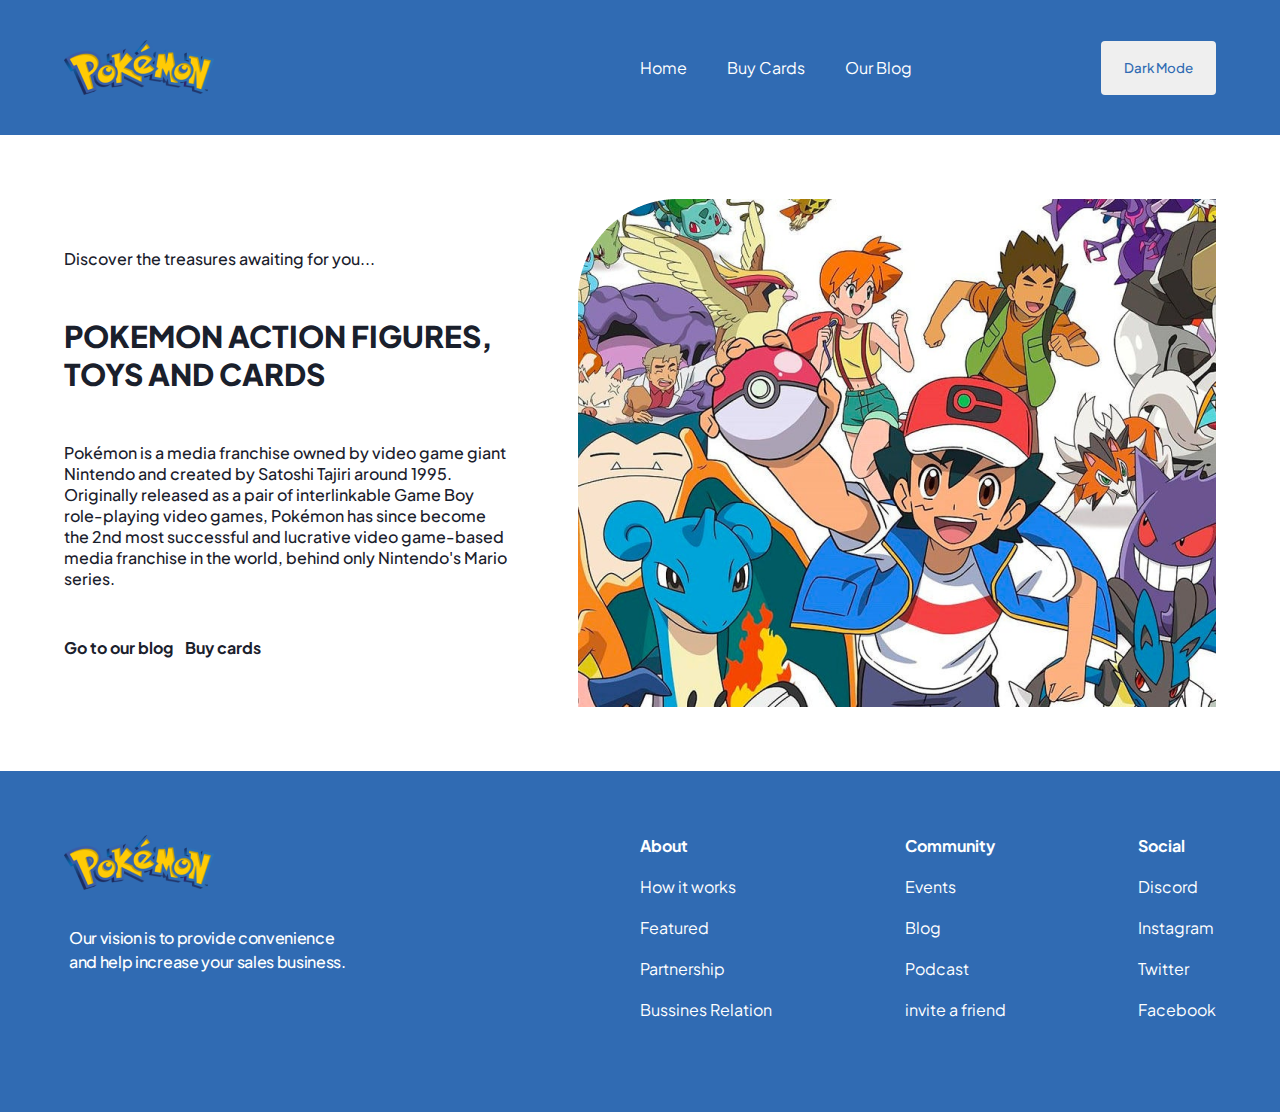
<file: root/index.html>
<!DOCTYPE html>
<html lang="en">
<head>
    <meta charset="UTF-8">
    <meta http-equiv="X-UA-Compatible" content="IE=edge">
    <meta name="viewport" content="width=device-width, initial-scale=1.0">
    <link rel="stylesheet" href="/root/style/index.css"/>
    <link rel="preconnect" href="https://fonts.googleapis.com"/>
    <link rel="preconnect" href="https://fonts.gstatic.com" crossorigin/>
    <link href="https://fonts.googleapis.com/css2?family=Plus+Jakarta+Sans:wght@200;300;400;800&display=swap" rel="stylesheet"/>
    <link rel="stylesheet" href="https://cdnjs.cloudflare.com/ajax/libs/font-awesome/6.0.0-beta3/css/all.min.css" integrity="sha512-Fo3rlrZj/k7ujTnHg4CGR2D7kSs0v4LLanw2qksYuRlEzO+tcaEPQogQ0KaoGN26/zrn20ImR1DfuLWnOo7aBA==" crossorigin="anonymous" referrerpolicy="no-referrer"/>
    <title>POKEMON</title>
</head>
<body>
    <header>
        <img class="logo" src="/root/asset/logo.png" alt="logo"/>
        <div>
            <nav>
                <ul> 
                    <li><a href="#">Home</a></li>
                    <li><a href="/root/Buy Cards.html">Buy Cards</a></li>
                    <li><a href="/root/Our Blog.html">Our Blog</a></li>
                </ul>
            </nav>
            <button class="dark_mode">Dark Mode</button>
        </div>
    </header>
    <main>
        <section class="info_container">
            <p>Discover the treasures awaiting for you...</p>
            <h1>Pokemon Action Figures, Toys and cards</h1>
            <p>Pokémon is a media franchise owned by video game giant Nintendo and created by Satoshi Tajiri around 1995. Originally released as a pair of interlinkable Game Boy role-playing video games, Pokémon has since become the 2nd most successful and lucrative video game-based media franchise in the world, behind only Nintendo's Mario series.</p>
            <div>
                <a href="Go to our blog">Go to our blog</a>
                <a href="Buy cards">Buy cards</a>    
            </div>
        </section>
        <img src="/root/asset/ash-leaves-anime 1.png" alt="ash-leaves-anime 1"/>
    </main>
    <footer>
        <div>
            <img class="logo" src="/root/asset/logo.png" alt="logo"/>
            <p> Our vision is to provide convenience and help increase your sales business.</p>
            <div class="socialmedia">
                <a href="https://es-la.facebook.com/"><i class="fa-brands fa-facebook"></i></a>
                <a href="https://twitter.com/?lang=es"><i class="fa-brands fa-twitter"></i></a>
                <a href="https://www.instagram.com/accounts/login/"><i class="fa-brands fa-instagram"></i></a>
            </div>
        </div>
        <div>
            <div class="links_container">
                <ul>
                    <p>About</p> 
                    <li>How it works</li>
                    <li>Featured</li>
                    <li>Partnership</li>
                    <li>Bussines Relation</li>
                </ul>    
            </div>
            <div class="links_container">
                <ul>
                    <p>Community</p>
                    <li>Events</li>
                    <li>Blog</li>
                    <li>Podcast</li>
                    <li>invite a friend</li>
                </ul>
            </div>
            <div class="links_container">
                <ul>
                    <p>Social</p>
                    <li>Discord</li>
                    <li>Instagram</li>
                    <li>Twitter</li>
                    <li>Facebook</li>
                </ul>    
            </div>      
        </div>
    </footer>
    <script src="./Javascript/index.js"></script>
</body>
</html>
</file>
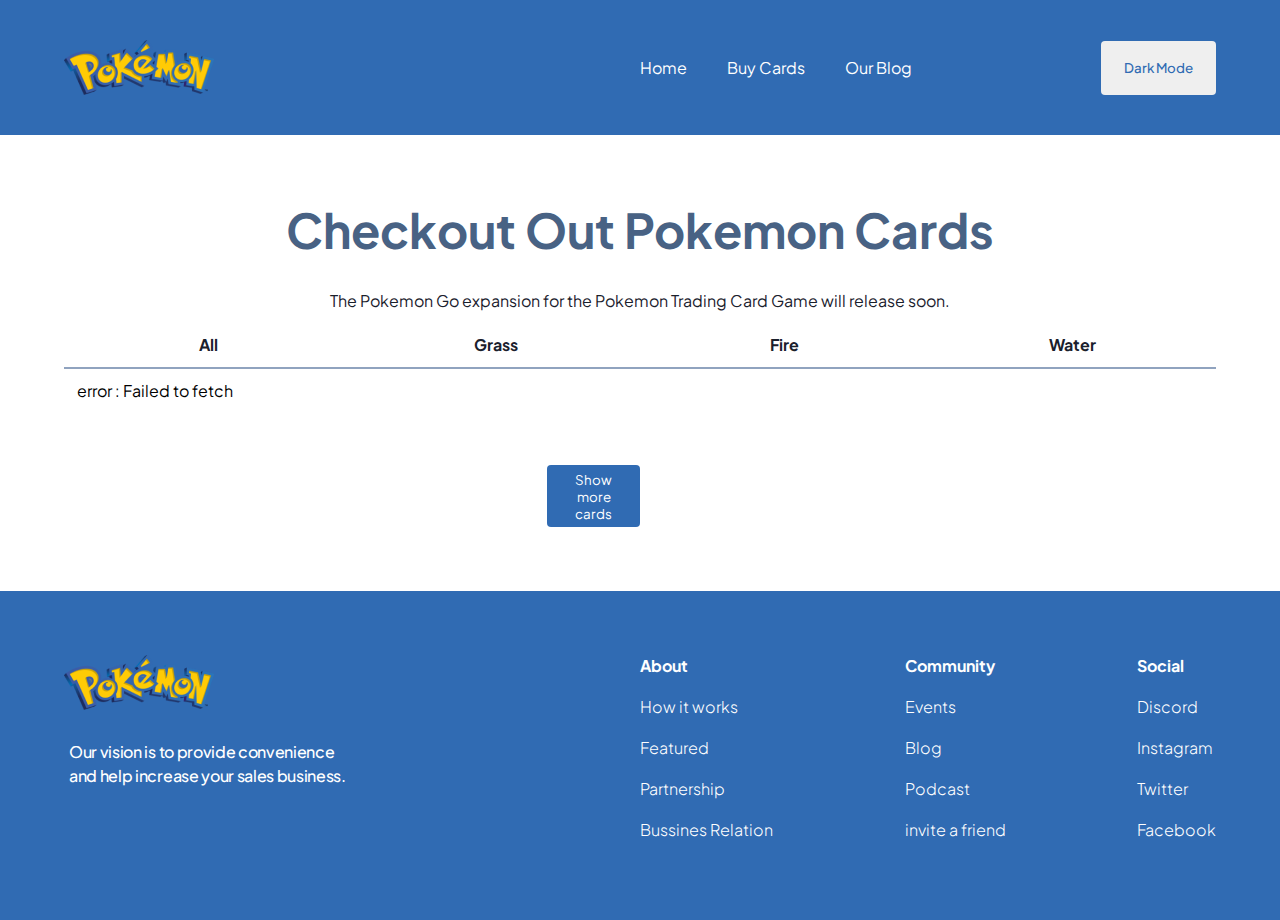
<file: root/Buy Cards.html>
<!DOCTYPE html>
<html lang="en">
<head>
    <meta charset="UTF-8">
    <meta http-equiv="X-UA-Compatible" content="IE=edge">
    <meta name="viewport" content="width=device-width, initial-scale=1.0">
    <link rel="icon" href="./assets/icono-pestaña.ico">
    <link rel="stylesheet" href="./style/BuyCards.css" />
    <link rel="preconnect" href="https://fonts.googleapis.com" />
    <link rel="preconnect" href="https://fonts.gstatic.com" crossorigin />
    <link href="https://fonts.googleapis.com/css2?family=Plus+Jakarta+Sans:wght@200;300;400;800&display=swap" rel="stylesheet" />
    <link rel="stylesheet" href="https://cdnjs.cloudflare.com/ajax/libs/font-awesome/6.0.0-beta3/css/all.min.css" integrity="sha512-Fo3rlrZj/k7ujTnHg4CGR2D7kSs0v4LLanw2qksYuRlEzO+tcaEPQogQ0KaoGN26/zrn20ImR1DfuLWnOo7aBA==" crossorigin="anonymous" referrerpolicy="no-referrer" />
    <title>POKEMON</title>
</head>
<body>
<header>
    <img class="logo" src="./asset/logo.png" alt="logo" />
    <div>
        <nav>
            <ul> 
                <li><a href="/root/index.html">Home</a></li>
                <li><a href="#">Buy Cards</a></li>
                <li><a href="/root/Our Blog.html">Our Blog</a></li>
            </ul>
        </nav>
        <button class="dark_mode">Dark Mode</button>
    </div>
</header>
    <main>
        <section>
        <h1>Checkout Out Pokemon Cards</h1>
        <p class="p1">The Pokemon Go expansion for the Pokemon Trading Card Game will release soon.</p>
                <ul class="main-nav">
                    <li class="nav-all"><a href="#">All</a></li>
                    <li class="nav-all"><a href="#">Grass</a></li>
                    <li class="nav-all"><a href="#">Fire</a></li>
                    <li class="nav-all"><a href="#">Water</a></li>
                </ul>
            <div class="grid-container">
            </div>
            <div class="more-cards">
                <button class="moreCard">Show more cards</button>
                <p class="count"></p>
            </div>
        </section>
    </main>
    <footer>
    <div>
        <img class="logo" src="./asset/logo.png" alt="logo" />
        <p> Our vision is to provide convenience and help increase your sales business.</p>
        <div class="socialmedia">
            <a href="https://es-la.facebook.com/">
                <i class="fa-brands fa-facebook"></i>
            </a>
            <a href="https://twitter.com/?lang=es">
                <i class="fa-brands fa-twitter"></i>
            </a>
            <a href="https://www.instagram.com/accounts/login/">
                <i class="fa-brands fa-instagram"></i>
            </a>
        </div>
    </div>
    <div>
        <div class="links_container">
            <ul>
                <p>About</p>
                <li>How it works</li>
                <li>Featured</li>
                <li>Partnership</li>
                <li>Bussines Relation</li>
            </ul>    
        </div>
        <div class="links_container">
            <ul>
                <p>Community</p>
                <li>Events</li>
                <li>Blog</li>
                <li>Podcast</li>
                <li>invite a friend</li>
            </ul>
        </div>
        <div class="links_container">
            <ul>
                <p>Social</p>
                <li>Discord</li>
                <li>Instagram</li>
                <li>Twitter</li>
                <li>Facebook</li>
            </ul>    
        </div>      
    </div>
</footer>
<script src="./Javascript/buycards.js"></script>
</body>
</html>
</file>
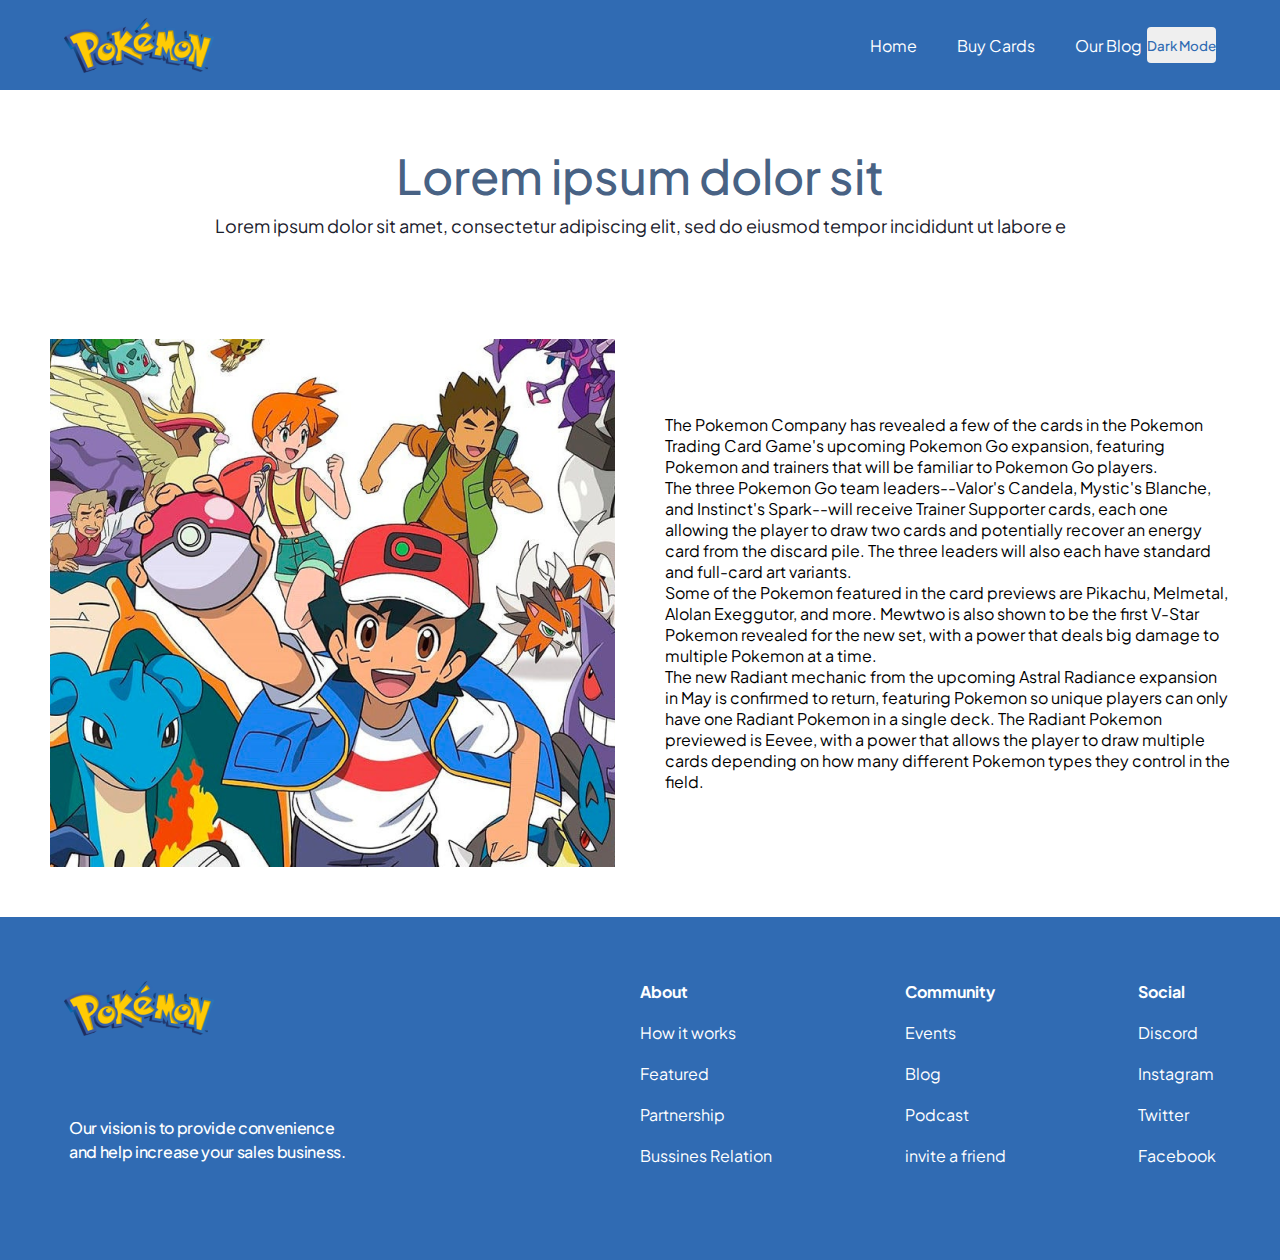
<file: root/OurBlog.html>
<!DOCTYPE html>
<html lang="en">
<head>
    <meta charset="UTF-8">
    <meta http-equiv="X-UA-Compatible" content="IE=edge">
    <meta name="viewport" content="width=device-width, initial-scale=1.0">
    <link rel="icon" href="/root/assets/icono-pestaña.ico">
    <link rel="stylesheet" href="./style/OurBlog.css" />
    <link rel="preconnect" href="https://fonts.googleapis.com" />
    <link rel="preconnect" href="https://fonts.gstatic.com" crossorigin />
    <link href="https://fonts.googleapis.com/css2?family=Plus+Jakarta+Sans:wght@200;300;400;800&display=swap" rel="stylesheet" />
    <link rel="stylesheet" href="https://cdnjs.cloudflare.com/ajax/libs/font-awesome/6.0.0-beta3/css/all.min.css" integrity="sha512-Fo3rlrZj/k7ujTnHg4CGR2D7kSs0v4LLanw2qksYuRlEzO+tcaEPQogQ0KaoGN26/zrn20ImR1DfuLWnOo7aBA==" crossorigin="anonymous" referrerpolicy="no-referrer" />
    <title>POKEMON</title>
</head>
<body>
    <header>
        <img class="logo" src="./asset/logo.png" alt="logo" />
        <div>
            <nav>
                <ul> 
                    <li><a href="./index.html">Home</a></li>
                    <li><a href="./Buy Cards.html">Buy Cards</a></li>
                    <li><a href="#">Our Blog</a></li>
                </ul>
            </nav>
            <button class="dark_mode">Dark Mode</button>
        </div>
    </header>
    <main>
        <div class="Header1">
            <h1>Lorem ipsum dolor sit</h1>
            <p>Lorem ipsum dolor sit amet, consectetur adipiscing elit, sed do eiusmod tempor incididunt ut labore e</p>
        </div>
        <section>
            <img src="./asset/ash-leaves-anime 2.png" alt="ash-leaves-anime 2"/>
            <p>The Pokemon Company has revealed a few of the cards in the Pokemon Trading Card Game's upcoming Pokemon Go expansion, featuring Pokemon and trainers that will be familiar to Pokemon Go players.<br>
                The three Pokemon Go team leaders--Valor's Candela, Mystic's Blanche, and Instinct's Spark--will receive Trainer Supporter cards, each one allowing the player to draw two cards and potentially recover an energy card from the discard pile. The three leaders will also each have standard and full-card art variants.<br>
                Some of the Pokemon featured in the card previews are Pikachu, Melmetal, Alolan Exeggutor, and more. Mewtwo is also shown to be the first V-Star Pokemon revealed for the new set, with a power that deals big damage to multiple Pokemon at a time.<br>
                The new Radiant mechanic from the upcoming Astral Radiance expansion in May is confirmed to return, featuring Pokemon so unique players can only have one Radiant Pokemon in a single deck. The Radiant Pokemon previewed is Eevee, with a power that allows the player to draw multiple cards depending on how many different Pokemon types they control in the field.</p>
        </section> 
    </main>
    <footer>
        <div>
            <img class="logo" src="./asset/logo.png" alt="logo" />
            <p> Our vision is to provide convenience and help increase your sales business.</p>
            <div class="socialmedia">
                <a href="https://es-la.facebook.com/">
                    <i class="fa-brands fa-facebook"></i>
                </a>
                <a href="https://twitter.com/?lang=es">
                    <i class="fa-brands fa-twitter"></i>
                </a>
                <a href="https://www.instagram.com/accounts/login/">
                    <i class="fa-brands fa-instagram"></i>
                </a>
            </div>
        </div>
        <div>
            <div class="links_container">
                <ul>
                    <p>About</p>
                    <li>How it works</li>
                    <li>Featured</li>
                    <li>Partnership</li>
                    <li>Bussines Relation</li>
                </ul>    
            </div>
            <div class="links_container">
                <ul>
                    <p>Community</p>
                    <li>Events</li>
                    <li>Blog</li>
                    <li>Podcast</li>
                    <li>invite a friend</li>
                </ul>
            </div>
            <div class="links_container">
                <ul>
                    <p>Social</p>
                    <li>Discord</li>
                    <li>Instagram</li>
                    <li>Twitter</li>
                    <li>Facebook</li>
                </ul>    
            </div>      
        </div>
    </footer>
    <script src="./Javascript/index.js"></script>
</body>
</html>
</file>
<file: root/style/index.css>
* {
    margin: 0;
    padding: 0;
    box-sizing: border-box;
    font-family: 'Plus Jakarta Sans', sans-serif;
}

body.darkMode {
    background-color: #1A202C;
}

.darkMode h1{
    color: white;
}

.darkMode p{
    color: white;
}

.darkMode a{
    color:white;
}

.darkMode>main>section>div>a{
    color:white;
}

a {
    text-decoration: none;
    color: white;
}

ul {
    list-style: none;
}

header {
    background-color: #306BB3;
    height: 15vh;
    display: flex;
    justify-content: space-between;
    align-items: center;
    padding: 0 5%;
}

header>div {
    height: 100%;
    width: 50%;
    display: flex;
    justify-content: space-between;
    align-items: center;
}

nav>ul {
    display: flex;
    gap: 40px;
}

.dark_mode {
    height: 40%;
    width: 20%;
    border: none;
    border-radius: 4px;
    color: #306BB3 ;
    font-weight: 500;
    cursor: pointer;
    padding: 0 2%;
}

main {
    padding: 5%;
    display: flex;
    justify-content: space-between;
}

.info_container {
    width: 50%;
    padding-right: 6%;
    display: flex;
    flex-direction: column;
    justify-content: space-evenly;
}

.info_container>div>a{
    color: #1A202C;;
    justify-content: space-between;
    margin-right: 2%;
    font-weight: bold;
}

h1 {
    font-family: 'Plus Jakarta Sans';
    font-style: normal;
    font-weight: 800;
    font-size: 30px;
    display: flex;
    align-items: center;
    text-transform: uppercase;
    color: #1A202C;

}

p {
    display: flex;
    align-items: center;
    font-family: 'Plus Jakarta Sans';
    font-style: normal;
    font-weight: 500;
    font-size: 16px;
    color: #1A202C;
}

p:last-child {
    color: #1A202C;
    font-family: 'Plus Jakarta Sans';
    font-style: normal;
    font-weight: 800;
    font-size: 50px;
    line-height: 160%;
}

footer {
    padding: 5%;
    background-color: #306BB3;
    display: flex;
    justify-content: space-between;
}

.socialmedia>a{
    font-size: 30px;
    margin-right: 5%;
}

footer>div>p{
    width: 292px;
    height: 48px;
    font-family: 'Plus Jakarta Sans';
    font-style: normal;
    font-weight: 500;
    font-size: 16px;
    line-height: 150%;
    letter-spacing: -0.02em;
    color: #FFFFFF;
    flex: none;
    order: 0;
    flex-grow: 0;
    padding: 30px 5px;
}

footer>div>img{
    width: 150px;
    height: 55px;
    left: 56px;
    top: 68px;
}

footer>div:first-child{
    display: flex;
    flex-direction: column;
    gap: 30px;
    color: white;
}

footer>div:last-child {
    display: flex;
    width: 50%;
    justify-content: space-between;
    color: white;
}

.links_container>ul{
    display: flex;
    flex-direction: column;
    gap: 20px;
}

.links_container>ul>p{
    color: #FFFFFF;
    font-weight: bold;
}

.info_links>ul{
    display: flex;
    flex-direction: column;
    gap: 20px;
    font-family: 'Plus Jakarta Sans', sans-serif;
    font-style: normal;
    font-weight: 300;
    font-size: 16px;
    color: #FFFFFF;
    mix-blend-mode: normal;
}
</file>
<file: root/style/BuyCards.css>
* {
  margin: 0;
  padding: 0;
  box-sizing: border-box;
  font-family: 'Plus Jakarta Sans', sans-serif;
}

body.darkMode {
  background-color: #1A202C;
}

.darkMode h1{
  color: white;
}

.darkMode ul>li>a{
  color: white;
}

.darkMode p{
  color: white;
}

a {
  text-decoration: none;
  color: white;
}

ul {
  list-style: none;
}

header {
  background-color: #306BB3;
  height: 15vh;
  display: flex;
  justify-content: space-between;
  align-items: center;
  padding: 0 5%;
}

header>div {
  height: 100%;
  width: 50%;
  display: flex;
  justify-content: space-between;
  align-items: center;
}

nav>ul {
  display: flex;
  gap: 40px;
}

.dark_mode {
  height: 40%;
  width: 20%;
  border: none;
  border-radius: 4px;
  color: #306BB3 ;
  font-weight: 500;
  cursor: pointer;
  padding: 0 2%;
}

h1{
  color: #486284;
  font-family: 'Plus Jakarta Sans';
  font-style: normal;
  text-align: center;
  color: #486284;
  font-size: 3rem;
}

.p1{
  color: #1A202C;
  font-family: 'Plus Jakarta Sans';
  font-style: normal;
  margin-top: 30px;
  text-align: center;
}

.main-nav{
  display: flex;
  justify-content: space-around;
  width: 90%;
  }

.nav-all:hover{
  border-bottom: 2px solid #1A202C;
  font-weight: bold;   
}  

.nav-all{
  color: #1A202C;
  margin: 2% 0;
  width: 100%;
  padding-bottom: 1%;
  margin-bottom: 1%;
  border-bottom: 2px solid #90a3bf;
  text-align: center;
}

.nav-all a{
  color: #1A202C;
  font-weight: bolder;
}

.card.hide{
  display: none;
}

section{  
  display: flex;
  flex-direction: column;
  align-items: center;
  margin-top: 5%;
}

.grid-container{
  display: grid;
  grid-template-columns: repeat(4, 25%);
  margin-left: 2%;
  width: 90%;
}

.card {
  display: flex;
  flex-direction: column;
  background-color: #DEE5ED;
  padding: 4%;
  margin: 5% 0;
  border-radius: 10px;
  width: 90%;
}

.card p {
  color: #070707;
  font-weight: bold;
}

.name,.level {
  display: flex;
  justify-content: space-between;
  padding: 1% 5%;
  align-items: center;
  font-weight: bold;
}

.imgPokemon {
  background: #FFFFFF;
  border-radius: 10px;
  padding: 5%;
  width: 90%;
  margin: 5%;
  height: 80%;
}

.btnlevel {
  background: #306BB3;
  font-weight: bold;
  color: white;
  border-radius: 4px;
  width: 40%;
  margin: 0;
  padding: 5% 10%;
  justify-content: center;
}

.more-cards{
  display: flex;
  justify-content: flex-end;
  align-items: center;
  gap: 50%;
  padding: 5% 0;
}

.moreCard{
  color: white;
  background-color: #306BB3;
  justify-content: space-between;
  align-items: center;
  border: none;
  border-radius: 4px;
  margin: 0;
  gap: 20%;
  padding: 5% 25%;
}

.count {
  color: #306BB3;
  font-family: 'Plus Jakarta Sans';
  font-style: normal;
  font-weight: 500;
  font-size: 14px;
  line-height: 150%;
  display: flex;
  align-items: center;
}

footer {
  padding: 5%;
  background-color: #306BB3;
  display: flex;
  justify-content: space-between;
}

footer>div>p{
  width: 292px;
  height: 48px;
  font-family: 'Plus Jakarta Sans';
  font-style: normal;
  font-weight: 500;
  font-size: 16px;
  line-height: 150%;
  letter-spacing: -0.02em;
  color: #FFFFFF;
  flex: none;
  order: 0;
  flex-grow: 0;
  padding: 0 5px;
}

footer>div>img{
  width: 150px;
  height: 55px;
  left: 56px;
  top: 68px;
}

.socialmedia>a{
  font-size: 30px;
  margin-right: 5%;
}

footer>div:first-child{
  display: flex;
  flex-direction: column;
  gap: 30px;
  color: white;
}
  
footer>div:last-child {
  display: flex;
  width: 50%;
  justify-content: space-between;
  color: white;
}

.links_container>ul{
  display: flex;
  flex-direction: column;
  gap: 20px;
  font-family: 'Plus Jakarta Sans', sans-serif;
  font-style: normal;
  font-weight: 300;
  font-size: 16px;
  color: #FFFFFF;
  gap: 20px;
}

.links_container>ul>p{
  color: #FFFFFF;
  font-weight: bold;
}
</file>
<file: root/style/OurBlog.css>
* {
    margin: 0;
    padding: 0;
    box-sizing: border-box;
    font-family: 'Plus Jakarta Sans', sans-serif;
  }

  body.darkMode {
    background-color: #1A202C;;
  }
  
  .darkMode h1{
    color: white;
  }
  
  .darkMode p{
    color: white;
  }
  
  .darkMode>main>div>p{
    color: white;
  }
  
  .darkMode a {
    color:white;
  }
  
  a {
    text-decoration: none;
    color: white;
  }
  
  ul {
    list-style: none;
  }
  
  header {
    background-color: #306BB3;
    height: 10vh;
    display: flex;
    justify-content: space-between;
    align-items: center;
    padding: 0 5%;
  }
  
  header>div {
    height: 100%;
    width: 30%;
    display: flex;
    justify-content: space-between;
    align-items: center;
  }
  
  nav>ul {
    display: flex;
    gap: 40px;
  }
  
  header button {
    height: 40%;
    width: 20%;
    border: none;
    border-radius: 4px;
    color: #306BB3 ;
    font-weight: 500;
    cursor: pointer;
  }
  
  .Header1{
    display: flex;
    flex-direction: column;
    justify-content: center;
    align-items: center;
    padding: 50px 0;
  }
  
  .Header1 h1{
    color: #486284;
    font-family: 'Plus Jakarta Sans';
    font-style: normal;
    font-weight: 500;
    font-size: 48px;
    line-height: 150%;
  }
  
  .Header1 p{
    color: #1A202C;
    font-family: 'Plus Jakarta Sans';
    font-style: normal;
    font-weight: 400;
    font-size: 18px;
    line-height: 150%;
  }
  
  section{
    display: flex;
    justify-content: center;
    align-items: center;
    gap: 50px;
    padding: 50px;
  }
  
  footer {
    padding: 5%;
    background-color: #306BB3;
    display: flex;
    justify-content: space-between;
  }

  .socialmedia>a>p{
    font-size: 30px;
    margin-right: 5%;
  }
  
  footer>div>p{
    width: 292px;
    height: 48px;
    font-family: 'Plus Jakarta Sans';
    font-style: normal;
    font-weight: 500;
    font-size: 16px;
    line-height: 150%;
    letter-spacing: -0.02em;
    color: #FFFFFF;
    flex: none;
    order: 0;
    flex-grow: 0;
    padding: 50px 5px;
  }
  
  footer>div>img{
    width: 150px;
    height: 55px;
    left: 56px;
    top: 68px;
  }
  
  footer>div:first-child{
    display: flex;
    flex-direction: column;
    gap: 30px;
    color: white;
  }
  
  footer>div:last-child {
    display: flex;
    width: 50%;
    justify-content: space-between;
    color: white;
  }
  
  .links_container>ul{
    display: flex;
    flex-direction: column;
    gap: 20px;
  }

  .links_container>ul>p{
    color: #FFFFFF;
    font-weight: bold;
  }
  
  .info_links>ul{
    display: flex;
    flex-direction: column;
    gap: 20px;
    font-family: 'Plus Jakarta Sans', sans-serif;
    font-style: normal;
    font-weight: 300;
    font-size: 16px;
    color: #FFFFFF;
    mix-blend-mode: normal;
  }
</file>
